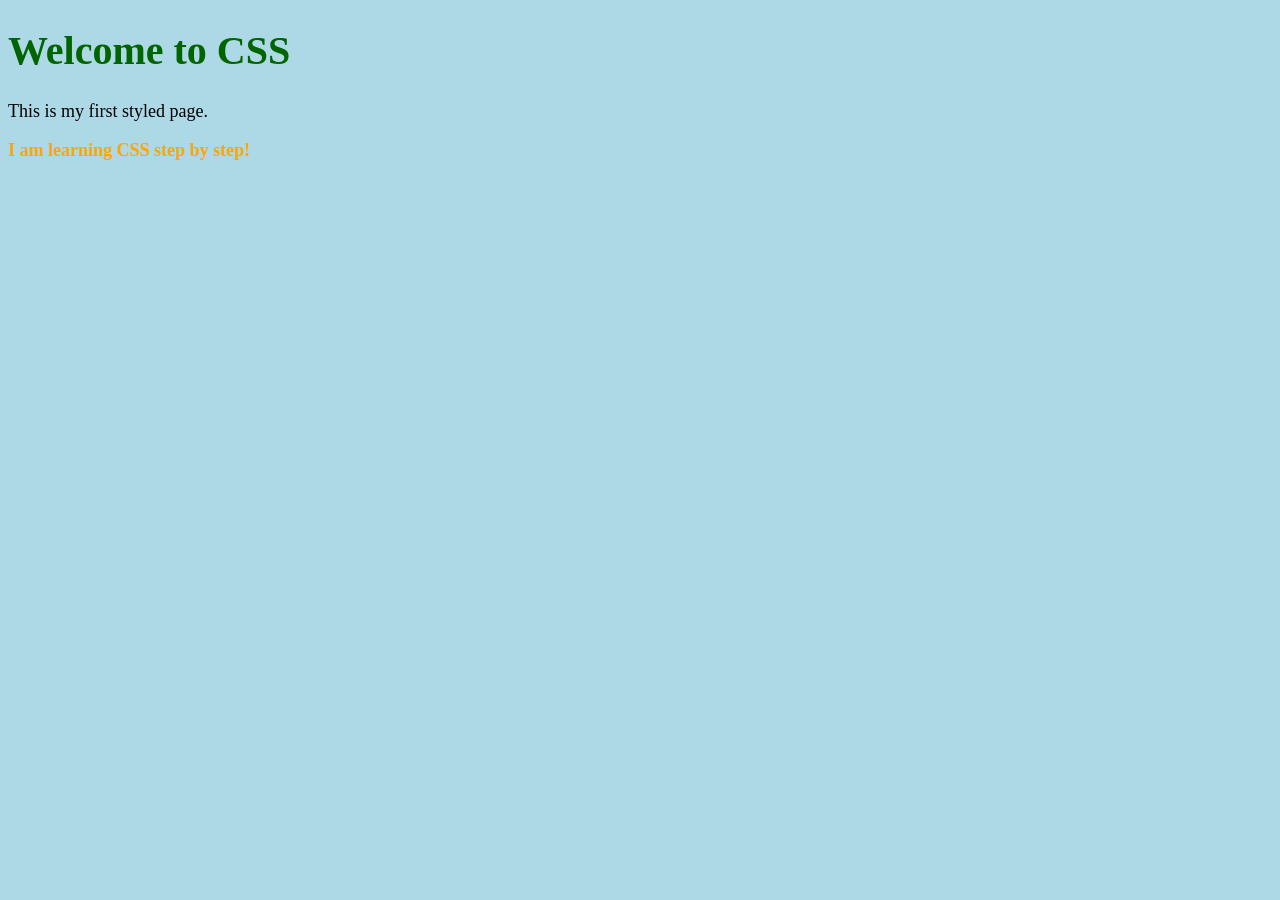
<file: css-lesson-1/index.html>
<!DOCTYPE html>
<html>
<head>
    <title>My First CSS</title>
    <link rel="stylesheet" href="style.css">
</head>
<body>

    <h1>Welcome to CSS</h1>
    <p>This is my first styled page.</p>
    <p class="info">I am learning CSS step by step!</p>

</body>
</html>
</file>
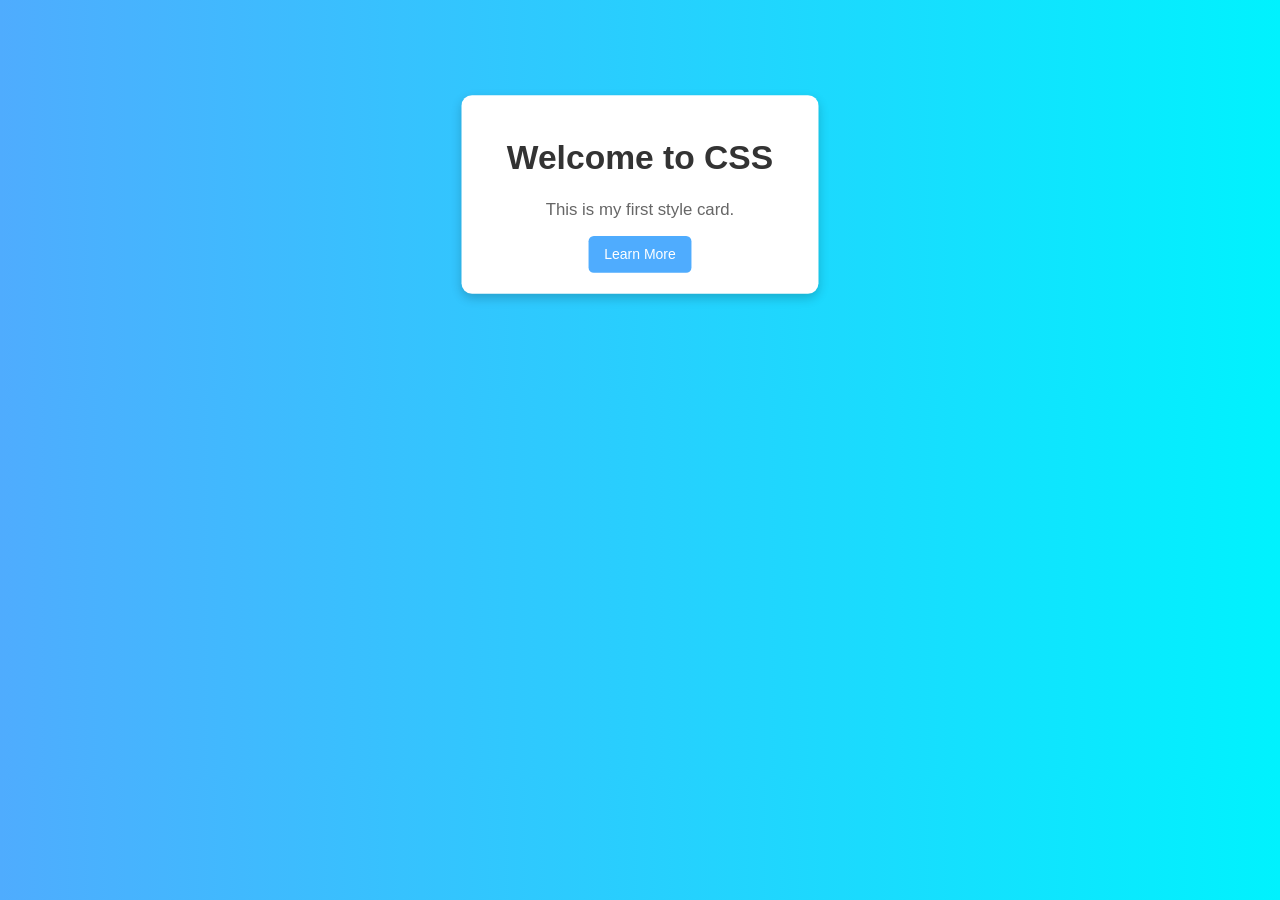
<file: css-lesson-2/index.html>
<!DOCTYPE html>
<html>
<head>
    <title>CSS Lesson 2</title>
    <link rel="stylesheet" href="style.css">
</head>
<body>

    <div class="card">
        <h1>Welcome to CSS</h1>
        <p>This is my first style card.</p>
        <button>Learn More</button>
    </div>
    
</body>
</html>
</file>
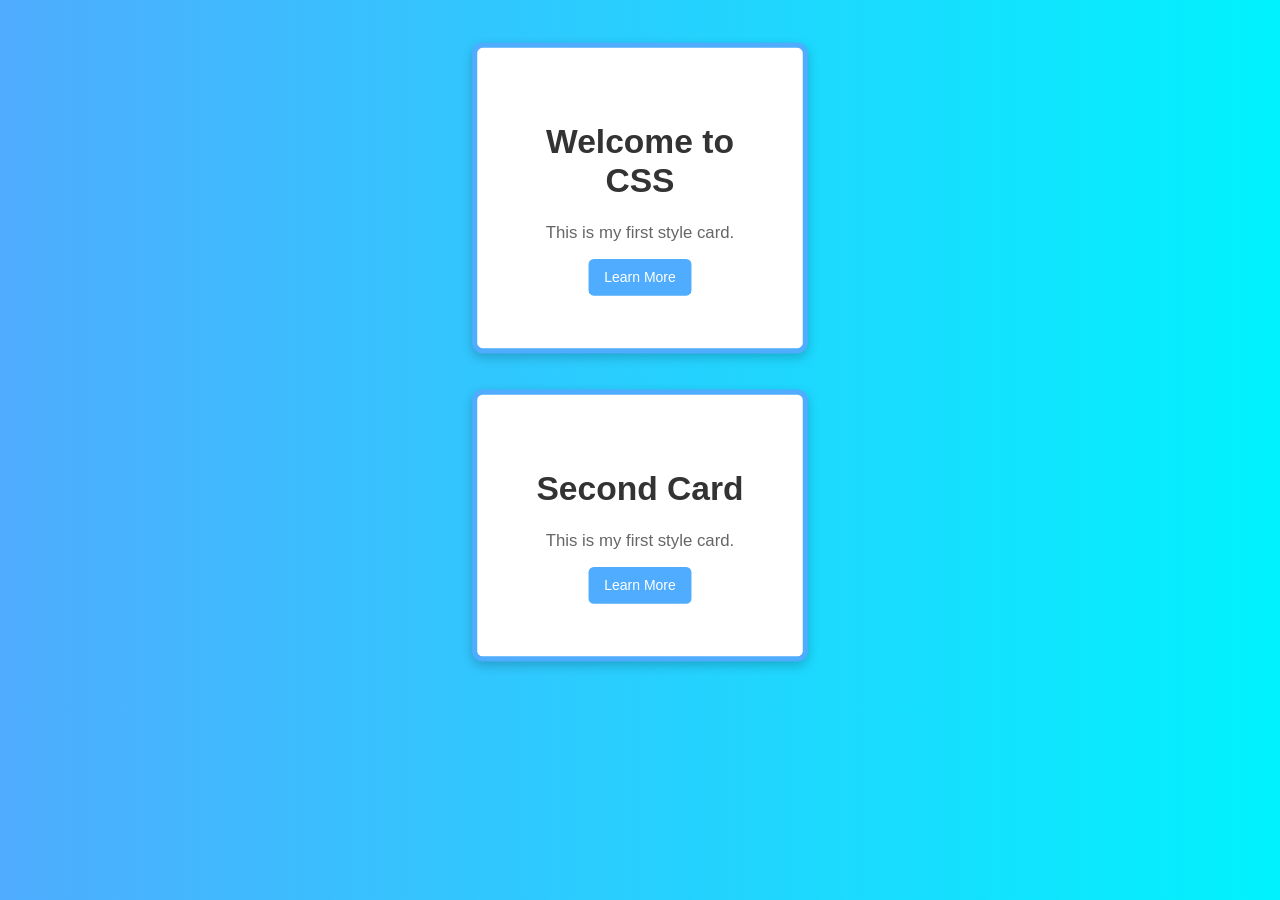
<file: css-lesson-3/index.html>
<!DOCTYPE html>
<html>
<head>
    <title>CSS Lesson 2</title>
    <link rel="stylesheet" href="style.css">
</head>
<body>

    <div class="card">
        <h1>Welcome to CSS</h1>
        <p>This is my first style card.</p>
        <button>Learn More</button>
    </div>

        <div class="card">
        <h1>Second Card</h1>
        <p>This is my first style card.</p>
        <button>Learn More</button>
    </div>
    
</body>
</html>
</file>
<file: css-lesson-1/style.css>
body {
  background-color: lightblue;
}
h1 {
  color: darkgreen;
  font-size: 40px;
}
p{
  color: black;
  font-size:18px ;
}
.info {
    color: orange;
    font-weight: bold;
}
</file>
<file: css-lesson-2/style.css>
body {
  background: linear-gradient(to right, #4facfe, #00f2fe);
   font-family: arial, sans-serif;
}
.card {
  background: white;
  width: 300px;
  padding: 20px;
  margin: 100px auto;
  border-radius: 10px;
  text-align: center;
}
.card {
    box-shadow: 0 4px 10px rgba(0, 0, 0, 0.2);
}
h1 {
  color: #333;
}
p {
   color: #666; 
}
button {
  background: #4facfe;
  color: white;
  border: none;
  padding: 10px 15px;
  border-radius: 5px;
  cursor: pointer;
}
button:hover {
  background: #00c6ff;
}

.card {
  transition: 0.3s;
}
.card {
  transform: scale(1.05);
}
</file>
<file: css-lesson-3/style.css>
* {
  box-sizing: border-box;
}
body {
  background: linear-gradient(to right, #4facfe, #00f2fe);
   font-family: arial, sans-serif;
}
.card {
  background: white;
  width: 320px;

  padding: 50px; /* inside space*/
  margin: 50px auto; /* outside space*/
  
  border: 5px solid #4facfe;

  border-radius: 10px;
  text-align: center;

    box-shadow: 0 4px 10px rgba(0, 0, 0, 0.2);
}

h1 {
  color: #333;
}
p {
   color: #666; 
}
button {
  background: #4facfe;
  color: white;
  border: none;
  padding: 10px 15px;
  border-radius: 5px;
  cursor: pointer;
}
button:hover {
  background: #00c6ff;
}

.card {
  transition: 0.3s;
}
.card {
  transform: scale(1.05);
}
</file>
